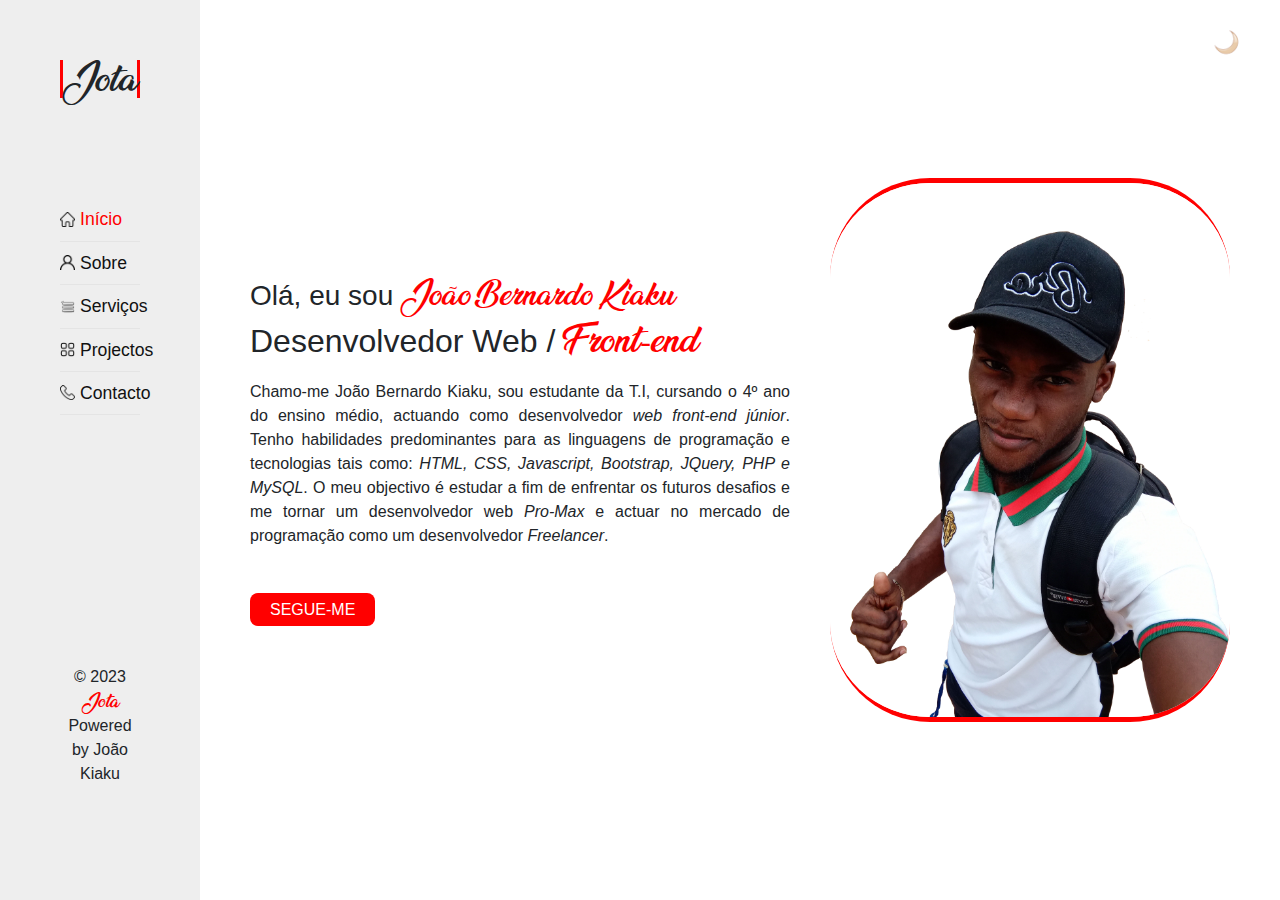
<file: index.html>
<!DOCTYPE html>
<html lang="pt-PT">

<head>
    <meta charset="UTF-8">
    <meta http-equiv="X-UA-Compatible" content="IE=edge">
    <meta name="viewport" content="width=device-width, initial-scale=1.0">
    <title>Portifólio</title>
    <link rel="stylesheet" href="Public/CSS/bootstrap.css">
    <link rel="stylesheet" href="Public/CSS/estilo.css">
</head>

<body>
    <header>
        <h2 class="estilo-letra">Jota</h2>

        <ul>
            <li><a class="inicio cor" href="index.html">Início</a></li>
            <li><a class="sobre" href="sobre.html">Sobre</a></li>
            <li><a class="servicos" href="servicos.html">Serviços</a></li>
            <li><a class="projectos" href="projectos.html">Projectos</a></li>
            <li><a class="contacto" href="contacto.html">Contacto</a></li>
        </ul>

        <footer>
            <p>&copy 2023 <span class="cor estilo-letra">Jota</span></p>
            <p>Powered by João Kiaku</p>
        </footer>
    </header>

    <!--::::: Botão para modo Escuro / Claro ::::::-->
    <button type="button" class="btnModo-claro btnModo"></button>

    <main class="container">
        <div>
            <h3>Olá, eu sou <span class="cor estilo-letra">João Bernardo Kiaku</span></h3>
            <h2 class="">Desenvolvedor Web / <span class="cor estilo-letra">Front-end</span></h2>
            <p>
                Chamo-me João Bernardo Kiaku, sou estudante da T.I, cursando o 4º ano do ensino médio, actuando como 
                desenvolvedor <i>web front-end júnior</i>. Tenho habilidades predominantes para as linguagens de 
                programação e tecnologias tais como: <i>HTML, CSS, Javascript, Bootstrap, JQuery, PHP e MySQL</i>.
                O meu objectivo é estudar a fim de enfrentar os futuros desafios e me tornar um desenvolvedor web
                <i>Pro-Max</i> e actuar no mercado de programação como um desenvolvedor <i>Freelancer</i>.
            </p>
            <a href="#">Segue-me</a>
        </div>
        <div>
            <img class="img" src="Public/IMG/Imagem-Jota.jpg" alt="Imagem">
        </div>
    </main>

    <script src="Public/JS/jquery-3.7.0.js"></script>
    <script src="Public/JS/script.js"></script>
</body>

</html>
</file>
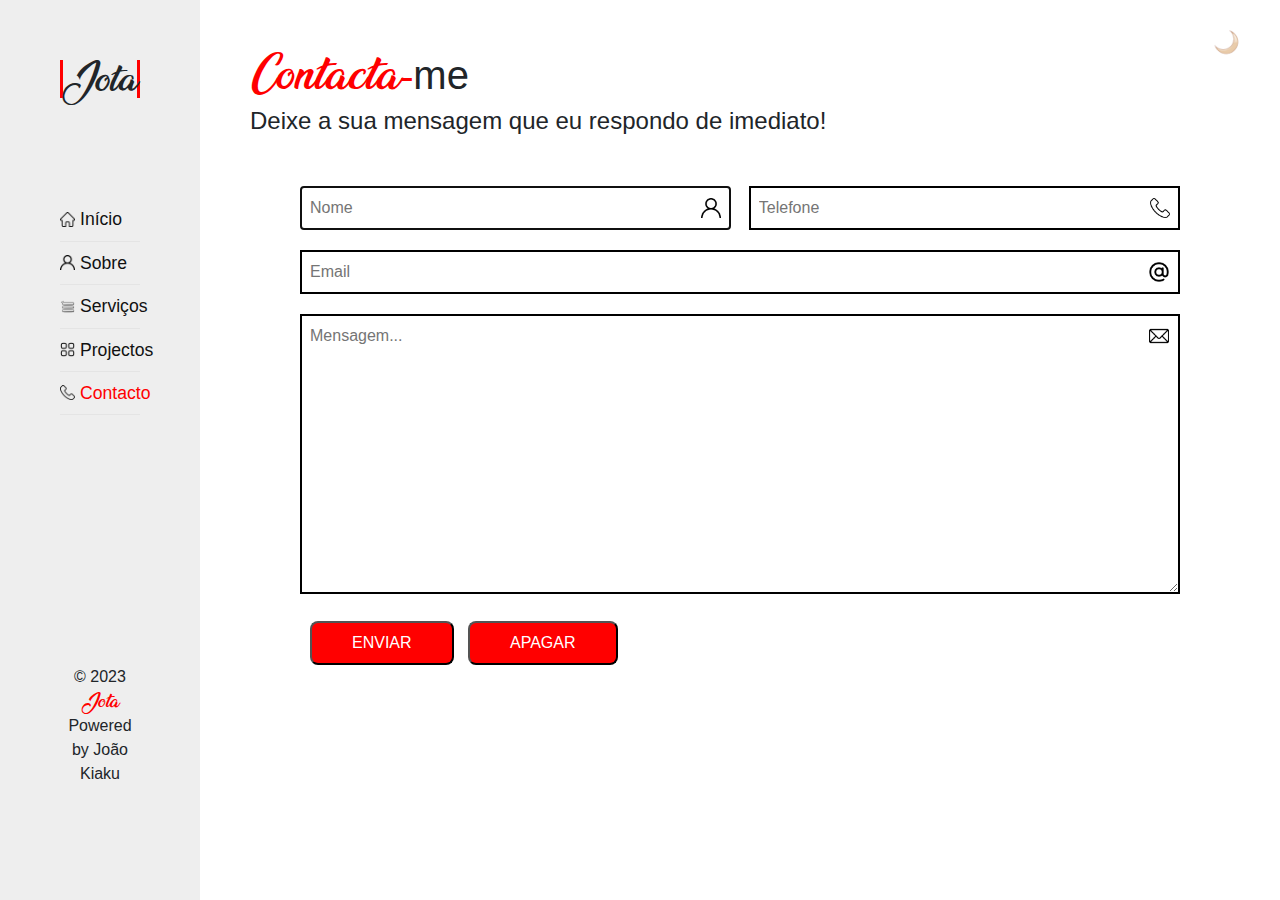
<file: contacto.html>
<!DOCTYPE html>
<html lang="pt-PT">

<head>
    <meta charset="UTF-8">
    <meta http-equiv="X-UA-Compatible" content="IE=edge">
    <meta name="viewport" content="width=device-width, initial-scale=1.0">
    <title>Portifólio</title>
    <link rel="stylesheet" href="Public/CSS/bootstrap.css">
    <link rel="stylesheet" href="Public/CSS/estilo.css">
    <link rel="stylesheet" href="Public/CSS/contactos.css">
</head>

<body>
    <header>
        <h2 class="estilo-letra">Jota</h2>

        <ul>
            <li><a class="inicio" href="index.html">Início</a></li>
            <li><a class="sobre" href="sobre.html">Sobre</a></li>
            <li><a class="servicos" href="servicos.html">Serviços</a></li>
            <li><a class="projectos" href="projectos.html">Projectos</a></li>
            <li><a class="contacto cor" href="contacto.html">Contacto</a></li>
        </ul>

        <footer>
            <p>&copy 2023 <span class="cor estilo-letra">Jota</span></p>
            <p>Powered by João Kiaku</p>
        </footer>
    </header>

    <!--::::: Botão para modo Escuro / Claro ::::::-->
    <button type="button" class="btnModo-claro btnModo"></button>
    
    <main>
        <div>
            <h1><span class="cor estilo-letra">Contacta-</span>me</h1>
            <h4>Deixe a sua mensagem que eu respondo de imediato!</h4>
            <form>
            <div id="formulario">
                <div>
                    <input type="text" placeholder="Nome" required autofocus>
                    <input type="tel" placeholder="Telefone">
                </div>
                <input type="email" placeholder="Email">
                <textarea cols="20" rows="5" placeholder="Mensagem..."></textarea>
            </div>
            <div class="content-btn">
                <button type="submit">Enviar</button>
            <button type="reset">Apagar</button>
            </div>
            </form>
        </div>
    </main>

    <script src="Public/JS/jquery-3.7.0.js"></script>
    <script src="Public/JS/script.js"></script>
</body>

</html>
</file>
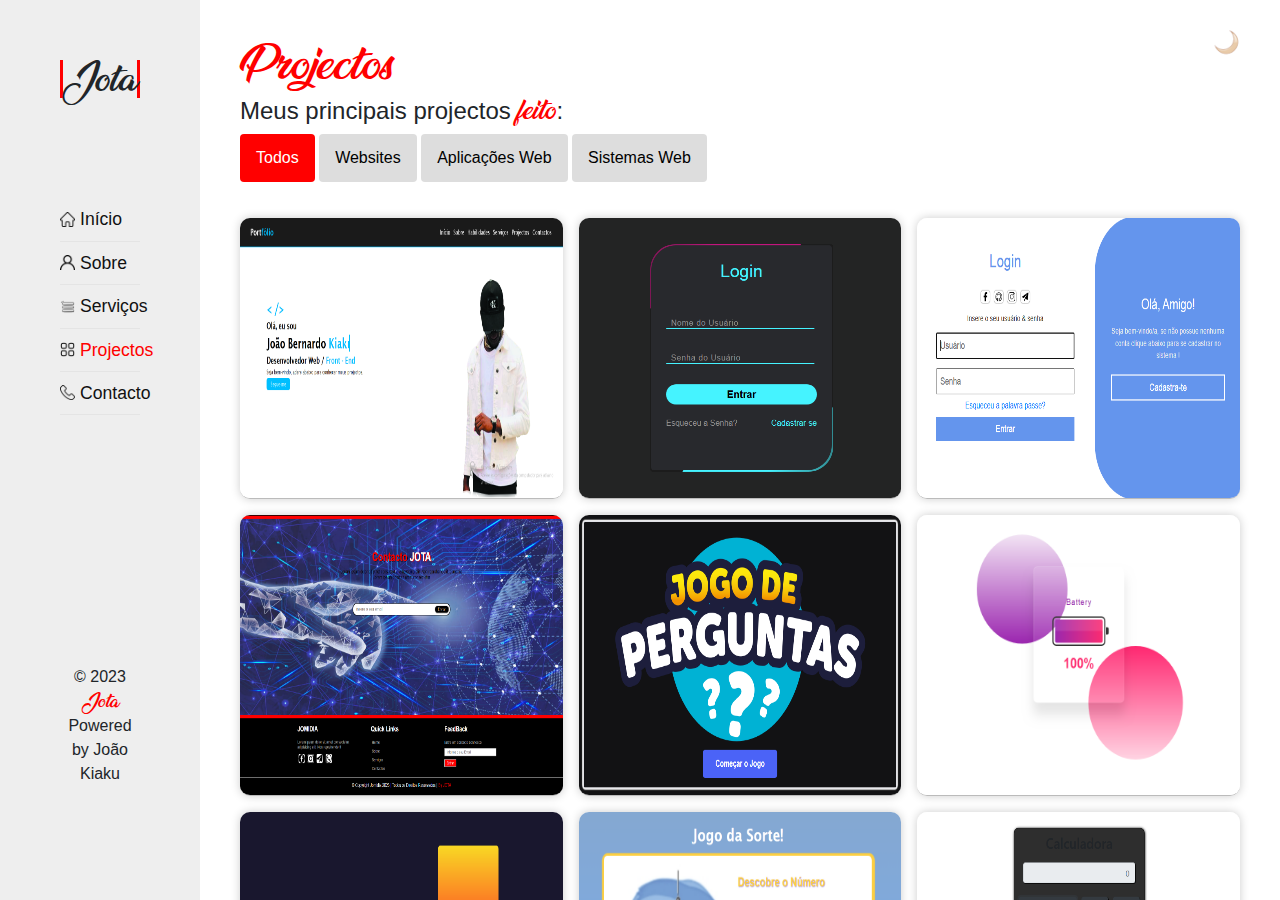
<file: projectos.html>
<!DOCTYPE html>
<html lang="pt-PT">

<head>
    <meta charset="UTF-8">
    <meta http-equiv="X-UA-Compatible" content="IE=edge">
    <meta name="viewport" content="width=device-width, initial-scale=1.0">
    <title>Portifólio</title>
    <link rel="stylesheet" href="Public/CSS/bootstrap.css">
    <link rel="stylesheet" href="Public/CSS/estilo.css">
    <link rel="stylesheet" href="Public/CSS/projectos.css">
</head>

<body>
    <header>
        <h2 class="estilo-letra">Jota</h2>

        <ul>
            <li><a class="inicio" href="index.html">Início</a></li>
            <li><a class="sobre" href="sobre.html">Sobre</a></li>
            <li><a class="servicos" href="servicos.html">Serviços</a></li>
            <li><a class="projectos cor" href="projectos.html">Projectos</a></li>
            <li><a class="contacto" href="contacto.html">Contacto</a></li>
        </ul>

        <footer>
            <p>&copy 2023 <span class="cor estilo-letra">Jota</span></p>
            <p>Powered by João Kiaku</p>
        </footer>
    </header>

    <!--::::: Botão para modo Escuro / Claro ::::::-->
    <button type="button" class="btnModo-claro btnModo"></button>
    
    <main>
        <div>
            <h1 class="cor estilo-letra">Projectos</h1>
            <h4>Meus principais projectos <span class="cor estilo-letra">feito</span>:</h4>
            <div id="myBtnContainer">
                <button class="btn active" onclick="filterSelection('all')"> Todos</button>
                <button class="btn" onclick="filterSelection('website')"> Websites</button>
                <button class="btn" onclick="filterSelection('apps')"> Aplicações Web</button>
                <button class="btn" onclick="filterSelection('sistemas')"> Sistemas Web</button>
            </div>

            <!-- Portfolio Gallery Grid -->
            <div class="row">
                <div class="column website">
                    <div class="content">
                        <img src="Public/IMG/port1.PNG">
                    </div>
                </div>
                <div class="column website">
                    <div class="content">
                        <img src="Public/IMG/port2.PNG">
                    </div>
                </div>
                <div class="column website">
                    <div class="content">
                        <img src="Public/IMG/port3.PNG">
                    </div>
                </div>
                <div class="column website">
                    <div class="content">
                        <img src="Public/IMG/port4.PNG">
                    </div>
                </div>

                <div class="column apps">
                    <div class="content">
                        <img src="Public/IMG/app1.PNG">
                    </div>
                </div>
                <div class="column apps">
                    <div class="content">
                        <img src="Public/IMG/app2.png">
                    </div>
                </div>
                <div class="column apps">
                    <div class="content">
                        <img src="Public/IMG/app3.png">
                    </div>
                </div>
                <div class="column apps">
                    <div class="content">
                        <img src="Public/IMG/app4.PNG">
                    </div>
                </div>
                <div class="column apps">
                    <div class="content">
                        <img src="Public/IMG/app5.PNG">
                    </div>
                </div>
                <div class="column apps">
                    <div class="content">
                        <img src="Public/IMG/app6.PNG">
                    </div>
                </div>

                <div class="column sistemas">
                    <div class="content">
                        <img src="Public/IMG/sist1.PNG">
                    </div>
                </div>
                <div class="column sistemas">
                    <div class="content">
                        <img src="Public/IMG/sist2.PNG">
                    </div>
                </div>

                <!-- END GRID -->
            </div>
        </div>
    </main>

    <script src="Public/JS/jquery-3.7.0.js"></script>
    <script src="Public/JS/script.js"></script>
    <script src="Public/JS/projectos.js"></script>
</body>

</html>
</file>
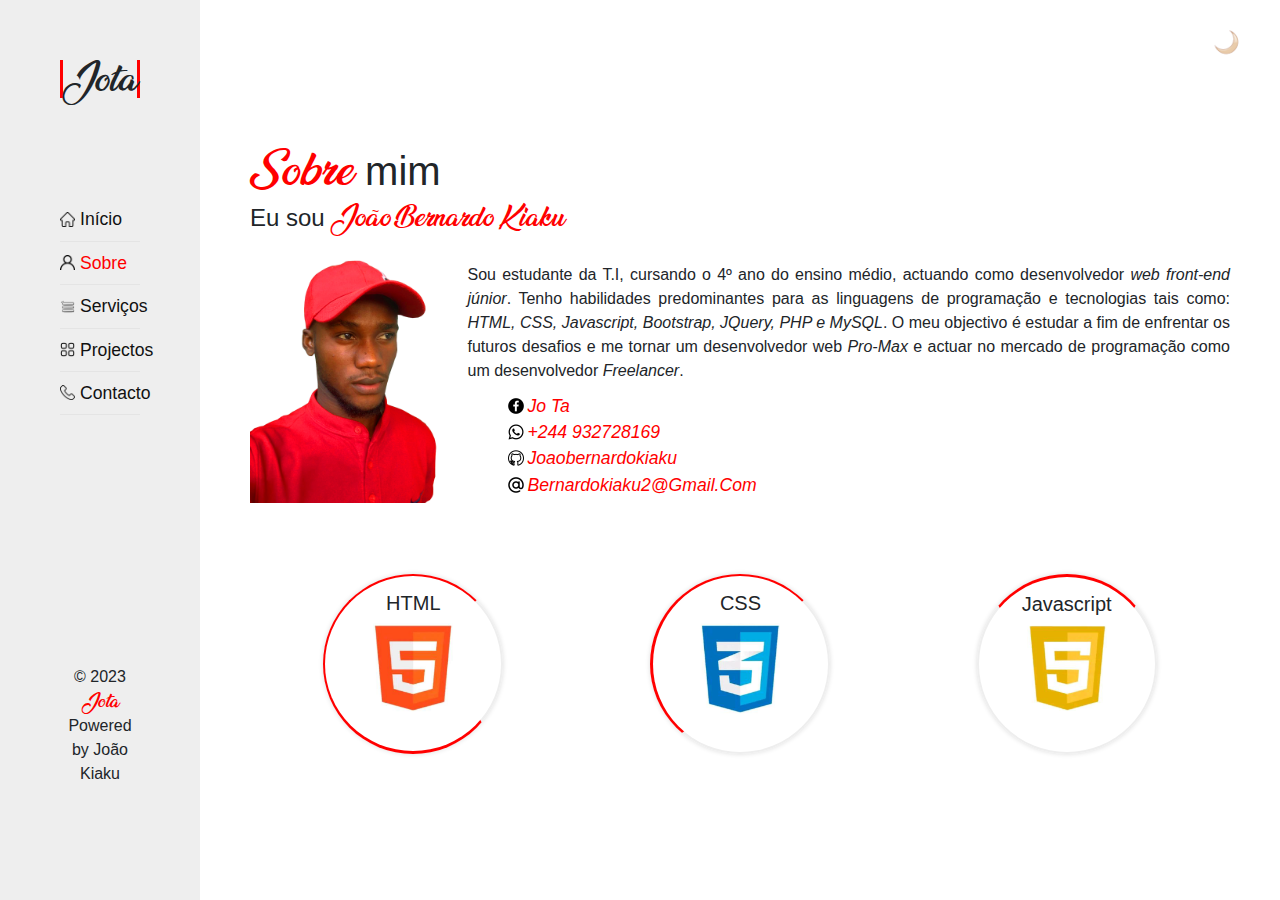
<file: sobre.html>
<!DOCTYPE html>
<html lang="pt-PT">

<head>
    <meta charset="UTF-8">
    <meta http-equiv="X-UA-Compatible" content="IE=edge">
    <meta name="viewport" content="width=device-width, initial-scale=1.0">
    <title>Portifólio</title>
    <link rel="stylesheet" href="Public/CSS/bootstrap.css">
    <link rel="stylesheet" href="Public/CSS/estilo.css">
</head>

<body>
    <header>
        <h2 class="estilo-letra">Jota</h2>

        <ul>
            <li><a class="inicio" href="index.html">Início</a></li>
            <li><a class="sobre cor" href="sobre.html">Sobre</a></li>
            <li><a class="servicos" href="servicos.html">Serviços</a></li>
            <li><a class="projectos" href="projectos.html">Projectos</a></li>
            <li><a class="contacto" href="contacto.html">Contacto</a></li>
        </ul>

        <footer>
            <p>&copy 2023 <span class="cor estilo-letra">Jota</span></p>
            <p>Powered by João Kiaku</p>
        </footer>
    </header>

    <!--::::: Botão para modo Escuro / Claro ::::::-->
    <button type="button" class="btnModo-claro btnModo"></button>
    
    <main class="container">
        <div>
            <h1><span class="cor estilo-letra">Sobre</span> mim</h1>
            <h4>Eu sou <span class="cor estilo-letra">João Bernardo Kiaku</span></h4>
            <div class="container-sobre">
                <img src="Public/IMG/imagem.jpg" alt="Imagem Jota">
                <div id="sobre">
                    <p>
                        Sou estudante da T.I, cursando o 4º ano do ensino médio, actuando como desenvolvedor <i>web front-end júnior</i>.
                        Tenho habilidades predominantes para as linguagens de programação e tecnologias tais como: <i>HTML, CSS, Javascript,
                        Bootstrap, JQuery, PHP e MySQL</i>. O meu objectivo é estudar a fim de enfrentar os futuros desafios e me tornar um 
                        desenvolvedor web <i>Pro-Max</i> e actuar no mercado de programação como um desenvolvedor <i>Freelancer</i>.
                    </p>
                    <ul>
                        <li><a class="facebook" href="#">Jo Ta</a></li>
                        <li><a class="whatsapp" href="#">+244 932728169</a></li>
                        <li><a class="github" href="#">joaobernardokiaku</a></li>
                        <li><a class="email" href="#">bernardokiaku2@gmail.com</a></li>
                    </ul>
                </div>
            </div>
            <div class="container-habilidades">
                <div class="habilidade html">
                    <h5>HTML</h5>
                    <img src="Public/IMG/HTML5.png">
                </div>
                <div class="habilidade css">
                    <h5>CSS</h5>
                    <img src="Public/IMG/CSS3.png">
                </div>
                <div class="habilidade js">
                    <h5>Javascript</h5>
                    <img src="Public/IMG/JS.png">
                </div>
            </div>
        </div>
    </main>

    <script src="Public/JS/jquery-3.7.0.js"></script>
    <script src="Public/JS/script.js"></script>
</body>

</html>
</file>
<file: Public/CSS/estilo.css>
@font-face {
    font-family: letra;
    src: url(../Fontes/ANANDA\ BLACK\ PERSONAL\ USE.TTF);
}

body{
    width: 100%;
    height: 100%;
    overflow: hidden;
    display: flex;
}

/*::::::::::::: Modo Escuro :::::::::::::*/
.modo-escuro{
    background-color: #333;
    color: #fff;
    transition: .2s linear;
}

.modo-escuro-nav{
    background-color: #777;
    color: #fff;
    transition: .2s linear;
  }

.btnModo-claro{
    border-radius: 100px;
    border: none;
    outline: none;
    position: absolute;
    right: 3%;
    top: 3%;
    width: 30px;
    height: 30px;
    background-image: url(../IMG/modo-escuro.png);
    background-color: transparent;
    background-position: center;
    background-repeat: no-repeat;
    background-size: 30px;
    transition: .2s linear;
}

.btnModo-escuro{
    background-image: url(../IMG/modo-claro.png);
    background-color: transparent;
    background-position: center;
    background-repeat: no-repeat;
    background-size: 30px;
    border: none;
    outline: none;
    transition: .2s linear;
  }
/*:::::::::: Fim do Modo Escuro ::::::::::*/

.estilo-letra{
    font-family: letra;
}

.cor{
    color: red;
}

header{
    width: 15%;
    min-width: 200px;
    height: 100vh;
    padding: 60px 60px;
    background-color: #eee;
}

header h2{
    text-align: center;
    border-right: solid red;
    border-left: solid red;
}

header ul{
    list-style: none;
    margin-top: 100px;
    padding: 0;
}

header ul li{
    margin: 0;
    padding: 8px 0;
    border-bottom: 1px solid rgba(17, 17, 17, 0.042);
}

header ul li a{
    color: #111;
    font-size: 1.1em;
    padding: 0 20px;
}

header ul li a:hover{
    color: red;
    text-decoration: none;
}

header ul li a:active{
    color: brown;
}

header ul li .inicio{
    background-image: url(../IMG/inicio.png);
    background-size: 15px;
    background-repeat: no-repeat;
    background-position: left center;
}

header ul li .sobre{
    background-image: url(../IMG/sobre.png);
    background-size: 15px;
    background-repeat: no-repeat;
    background-position: left center;
}

header ul li .servicos{
    background-image: url(../IMG/serviços.png);
    background-size: 15px;
    background-repeat: no-repeat;
    background-position: left center;
}

header ul li .projectos{
    background-image: url(../IMG/projectos.png);
    background-size: 15px;
    background-repeat: no-repeat;
    background-position: left center;
}

header ul li .contacto{
    background-image: url(../IMG/telefone.png);
    background-size: 15px;
    background-repeat: no-repeat;
    background-position: left center;
}

footer{
    margin-top: 250px;
}

footer p{
    margin: 0;
    text-align: center;
}

.container{
    width: 85%;
    min-width: 750px;
    height: 100vh;
    padding: 50px;
    display: flex;
    justify-content: center;
    align-items: center;
    animation: efeito-container 1s ease-in-out;
}

@keyframes efeito-container {
    from{
        opacity: 0;
        padding-left: 80%;
    }
    to{
        opacity: 1;
        padding-left: 50px;
    }
}

main p{
    text-align: justify;
    margin-top: 20px;
    margin-bottom: 50px;
}

main a{
    background-color: red;
    color: #fff;
    font-size: 12pt;
    border-radius: 8px;
    text-transform: uppercase;
    text-decoration: none;
    padding: 8px 20px;
}

main a:hover{
    text-decoration: none;
    color: #222;
}

main .img{
    width: 400px;
    margin-left: 40px;
    border-radius: 100px;
    border: 5px solid red;
    border-right: none;
    border-left: none;
}

main .container-sobre{
    display: flex;
    width: 100%;
    justify-content: space-between;
    margin: 20px 0;
}

main .container-sobre img{
    width: 230px;
    height: 250px;
    margin-right: 10px;
}

main .container-sobre #sobre{
    width: 100%;
    margin-left: 20px;
}

main .container-sobre #sobre p{
    margin: 10px 0;
}

main .container-sobre #sobre ul{
    list-style: none;
}

main .container-sobre #sobre ul li a{
    margin: 0;
    background-color: transparent;
    color: red;
    text-transform: capitalize;
    font-style: italic;
    font-size: 1.1em;
}

main .container-sobre #sobre ul li a:hover{
    color: #777;
}

main .container-sobre #sobre ul li .email{
    background-image: url(../IMG/email.png);
    background-size: 16px;
    background-repeat: no-repeat;
    background-position: left center;
}

main .container-sobre #sobre ul li .facebook{
    background-image: url(../IMG/facebook.png);
    background-size: 16px;
    background-repeat: no-repeat;
    background-position: left center;
}

main .container-sobre #sobre ul li .whatsapp{
    background-image: url(../IMG/whatsapp.png);
    background-size: 16px;
    background-repeat: no-repeat;
    background-position: left center;
}

main .container-sobre #sobre ul li .github{
    background-image: url(../IMG/github.png);
    background-size: 16px;
    background-repeat: no-repeat;
    background-position: left center;
}

main .container-habilidades{
    display: flex;
    justify-content: space-around;
    margin-top: 60px;
}

main .container-habilidades .habilidade{
    width: 180px;
    height: 180px;
    padding: 15px 20px;
    text-align: center;
    border: 2px solid #eee;
    box-shadow: 0 0 5px #ddd;
    border-radius: 100px;
}

main .container-habilidades .html{
    border-left: 2px solid red;
    border-top: 2px solid red;
    border-bottom: 3px solid red;
}

main .container-habilidades .css{
    border-top: 2px solid red;
    border-left: 3px solid red;
}

main .container-habilidades .js{
    border-top: 3px solid red;
}

main .container-habilidades .habilidade img{
    width: 80px;
    margin-bottom: 5px;
}
</file>
<file: Public/CSS/contactos.css>
main{
    width: 85%;
    min-width: 750px;
    height: 100vh;
    padding: 50px;
    overflow: auto;
    animation: efeito-container 1s ease-in-out;
}

form #formulario{
    margin-top: 30px;
    padding: 10px 50px;
    text-align: center;
}

form #formulario div{
    display: flex;
    justify-content: space-between;
}

form #formulario input[type="text"]{
    background-image: url(../IMG/sobre.png);
    background-repeat: no-repeat;
    background-size: 20px;
    background-position: 98% center;
    border: 2px solid #000;
    width: 49%;
    margin: 10px 0;
    padding: 8px;
}

form #formulario input[type="tel"]{
    background-image: url(../IMG/telefone.png);
    background-repeat: no-repeat;
    background-size: 20px;
    background-position: 98% center;
    border: 2px solid #000;
    width: 49%;
    margin: 10px 0;
    padding: 8px;
}

form #formulario input[type="email"]{
    background-image: url(../IMG/email.png);
    background-repeat: no-repeat;
    background-size: 20px;
    background-position: 99% center;
    border: 2px solid #000;
    width: 100%;
    margin: 10px 0;
    padding: 8px;
}

form #formulario textarea{
    background-image: url(../IMG/mensagem.png);
    background-repeat: no-repeat;
    background-size: 20px;
    background-position: 99% 10px;
    border: 2px solid #000;
    width: 100%;
    height: 280px;
    margin: 10px 0;
    padding: 8px;
}

form .content-btn{
    margin-left: 50px;
}

form button{
    background-color: red;
    color: #fff;
    font-size: 12pt;
    border-radius: 8px;
    text-transform: uppercase;
    text-decoration: none;
    padding: 8px 40px;
    margin-left: 10px;
}

form button:hover{
    color: #000;
}

form button:active{
    color: #666;
}
</file>
<file: Public/CSS/projectos.css>
* {
    box-sizing: border-box;
}

img{
    width: 100%;
    height: 280px;
    border-radius: 5px;
}

/* Center website */
main {
    width: 85%;
    height: 100vh;
    overflow: auto;
    background-color: #fff;
    margin: auto;
    padding: 40px;
    animation: efeito-container 1s ease-in-out;
}

@keyframes efeito-container {
    from{
        opacity: 0;
        padding-left: 80%;
    }
    to{
        opacity: 1;
        padding-left: 50px;
    }
}

.row {
    margin: 20px -16px;
}

/* Add padding BETWEEN each column (if you want) */
.row,
.row>.column {
    padding: 8px;
}

/* Create three equal columns that floats next to each other */
.column {
    float: left;
    width: 33.33%;
    display: none;
    /* Hide columns by default */
}

/* Clear floats after rows */
.row:after {
    content: "";
    display: table;
    clear: both;
}

/* Content */
.content {
    padding: 0;
    border-radius: 10px;
    border: 1px solid #bbb;
    border-top: none;
    border-left: none;
    border-right: none;
    box-shadow: 0px 0px 10px #ccc;
    overflow: hidden;
    z-index: 1;
}

.content:hover{
    border-radius: 0px;
    box-shadow: 0px 0px 15px #ccc;
    transition: .3s linear;
}

.content img{
    width: 100%;
    z-index: 2;
}

.content img:hover{
    transform: scale(1.02);
    transition: .5s;
    
}

.content h4{
    padding: 0 20px;
    margin: 0;
    font-size: 1.3em;
}

.content p{
    padding: 0 20px;
    margin: -10px 0 10px 0;
    font-size: .8em;
    color: #222;
}

/* The "show" class is added to the filtered elements */
.show {
    display: block;
}

/* Style the buttons */
.btn {
    border: none;
    outline: none;
    padding: 12px 16px;
    background-color: #ddd;
    cursor: pointer;
}

/* Add a grey background color on mouse-over */
.btn:hover {
    background-color: #eee;
}

/* Add a dark background color to the active button */
.btn.active {
    background-color: red;
    color: #fff;
}
</file>
